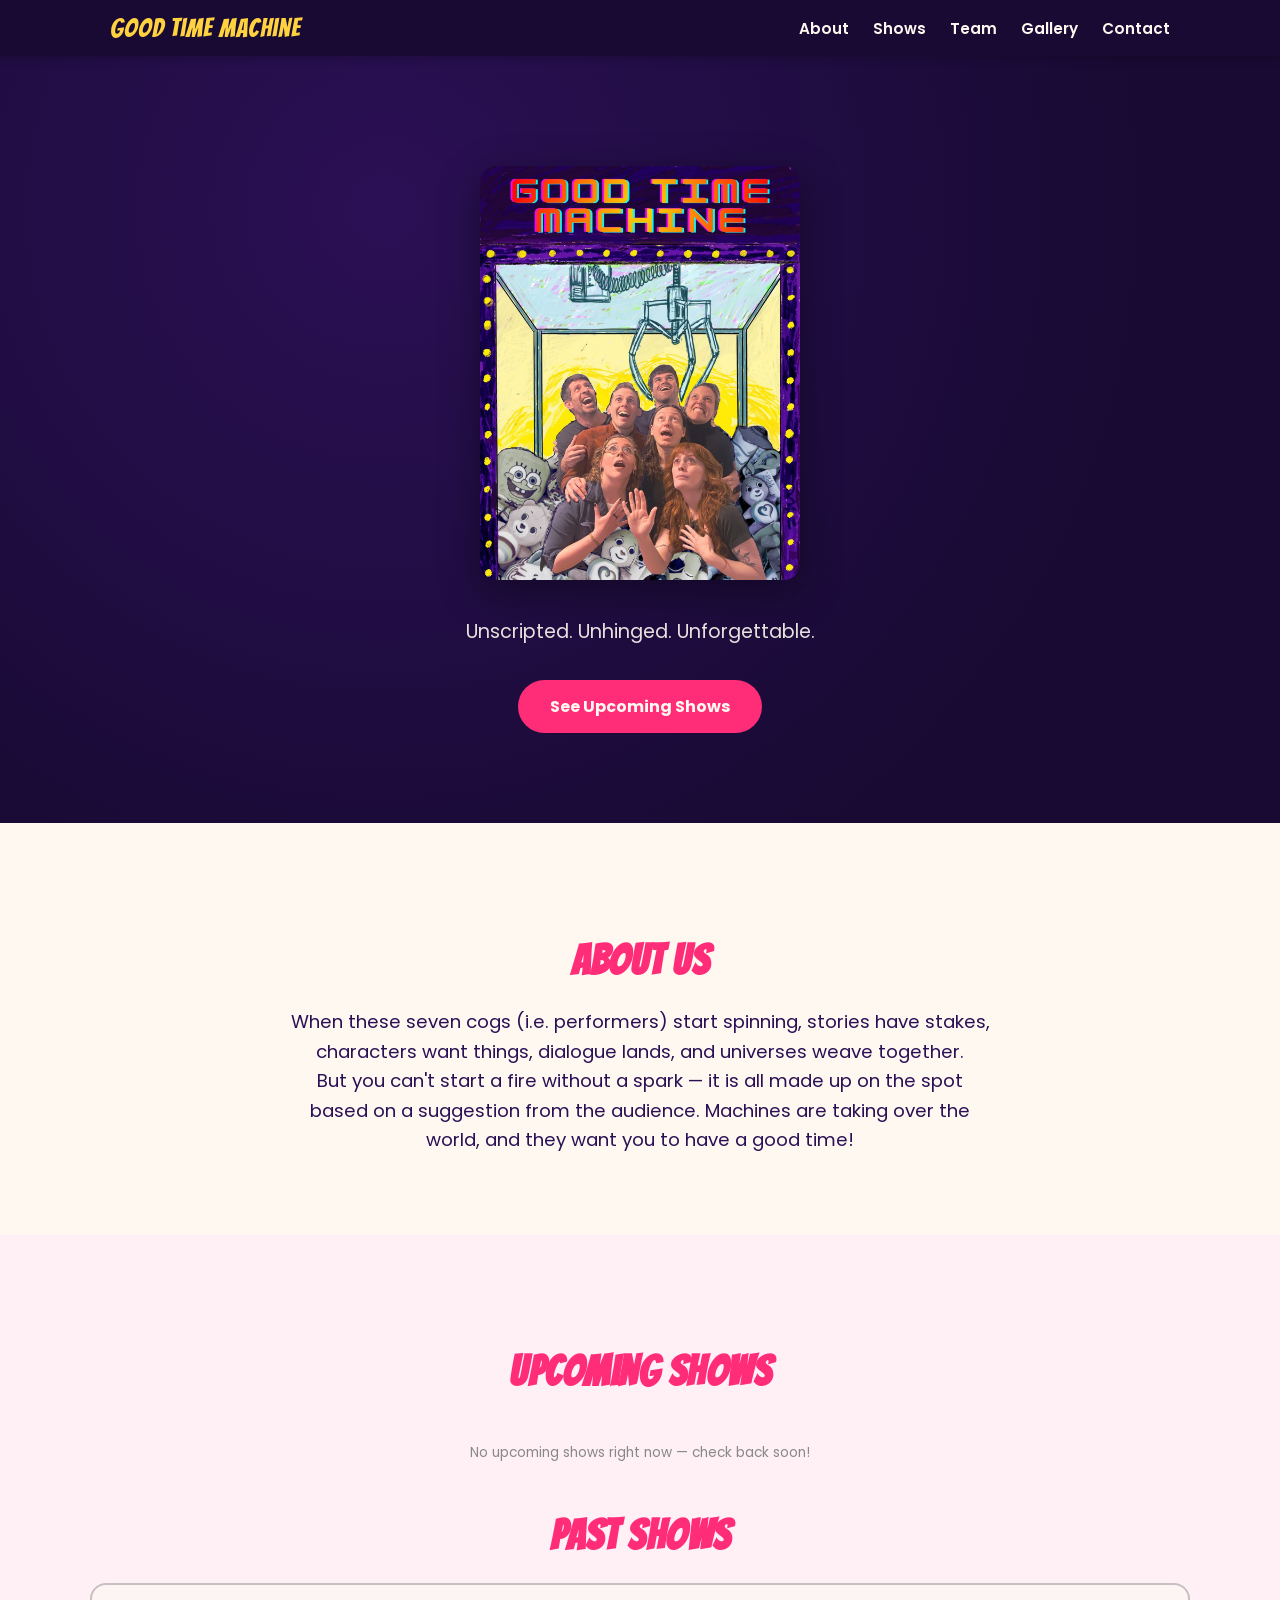
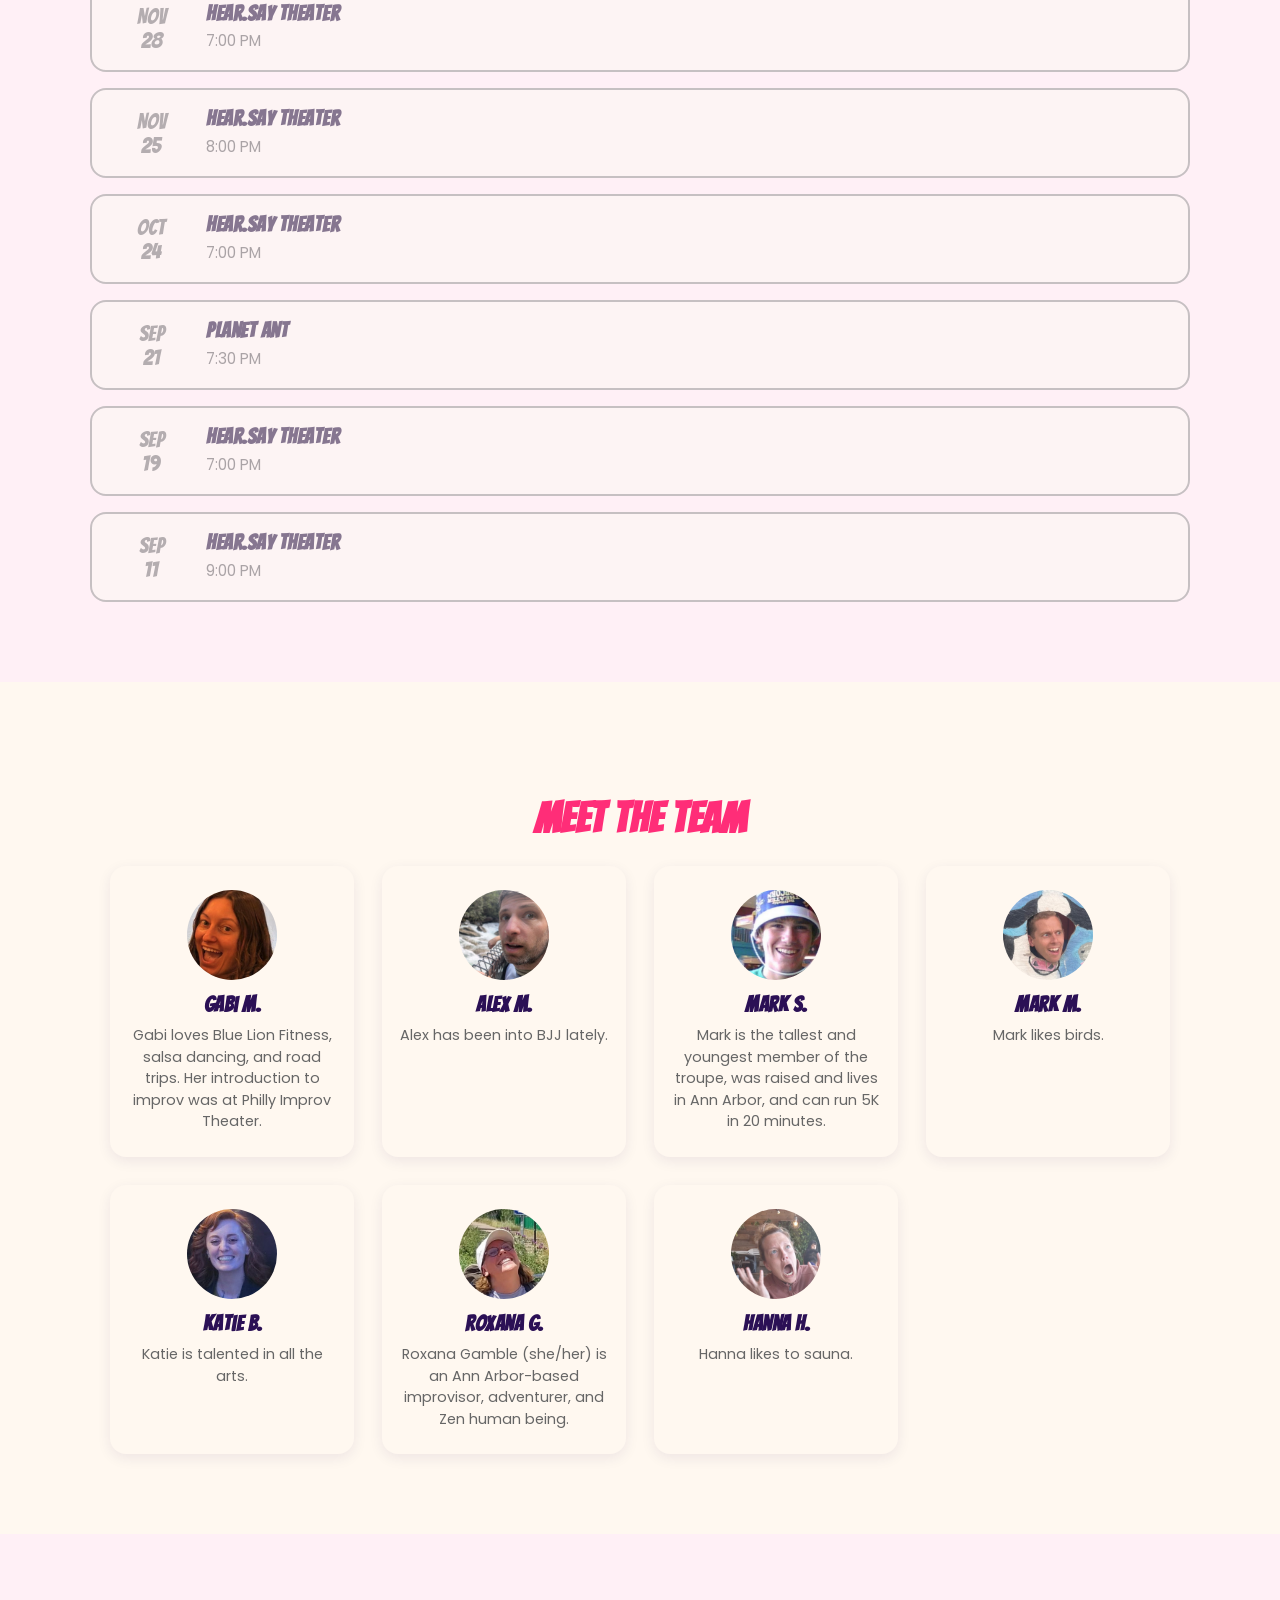
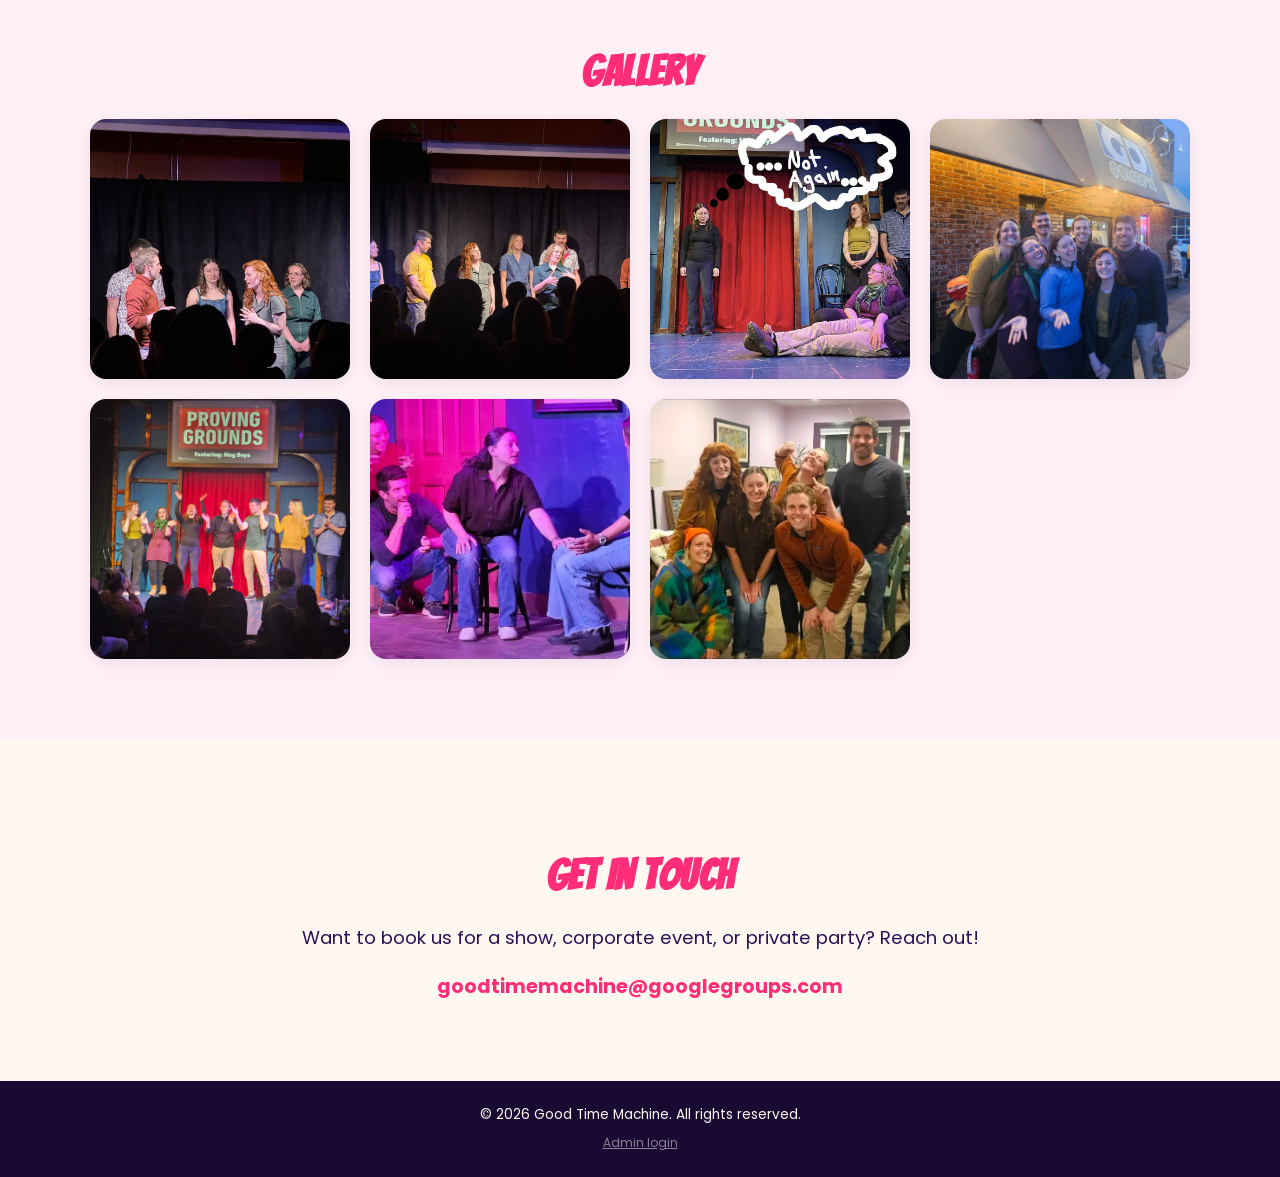
<file: index.html>
<!DOCTYPE html>
<html lang="en">
<head>
<meta charset="UTF-8">
<meta name="viewport" content="width=device-width, initial-scale=1.0">
<title>Good Time Machine — Improv Comedy</title>
<meta name="description" content="Good Time Machine is a live improv comedy troupe. Check out our upcoming shows, meet the team, and get in touch.">
<link rel="icon" type="image/svg+xml" href="images/favicon.svg">
<link rel="preconnect" href="https://fonts.googleapis.com">
<link rel="preconnect" href="https://fonts.gstatic.com" crossorigin>
<link href="https://fonts.googleapis.com/css2?family=Bangers&family=Poppins:wght@400;600;700&display=swap" rel="stylesheet">
<link rel="stylesheet" href="styles.css">
</head>
<body>

<header class="site-header">
  <div class="nav-wrap">
    <a href="#top" class="logo">Good Time Machine</a>
    <button class="nav-toggle" id="navToggle" aria-label="Toggle navigation" aria-expanded="false">
      <span></span><span></span><span></span>
    </button>
    <nav id="navMenu">
      <a href="#about">About</a>
      <a href="#shows">Shows</a>
      <a href="#team">Team</a>
      <a href="#gallery">Gallery</a>
      <a href="#contact">Contact</a>
    </nav>
  </div>
</header>

<section id="top" class="hero">
  <div class="hero-inner">
    <img src="images/poster.jpg" alt="Good Time Machine" class="hero-poster">
    <p class="hero-sub">Unscripted. Unhinged. Unforgettable.</p>
    <a href="#shows" class="btn">See Upcoming Shows</a>
  </div>
</section>

<section id="about" class="section">
  <h2>About Us</h2>
  <p class="section-lead">
    When these seven cogs (i.e. performers) start spinning, stories have stakes, characters want things,
    dialogue lands, and universes weave together.<br>
    But you can't start a fire without a spark — it is all
    made up on the spot based on a suggestion from the audience. Machines are taking over the world,
    and they want you to have a good time!
  </p>
</section>

<section id="shows" class="section alt">
  <h2>Upcoming Shows</h2>
  <ul class="shows-list" id="upcomingShowsList"></ul>
  <p class="section-note" id="noUpcomingNote" hidden>No upcoming shows right now — check back soon!</p>
  <p class="section-note" id="showsError" hidden>Couldn't load the show schedule. Please try again later.</p>

  <h2 class="past-shows-heading" id="pastShowsHeading" hidden>Past Shows</h2>
  <ul class="shows-list past-shows-list" id="pastShowsList"></ul>
</section>

<section id="team" class="section">
  <h2>Meet the Team</h2>
  <div class="team-grid">

    <div class="team-card">
      <img class="team-photo" src="images/GabiM.jpg" alt="Gabi M.">
      <h3>Gabi M.</h3>
      <p class="team-bio">Gabi loves Blue Lion Fitness, salsa dancing, and road trips. Her introduction to improv was at Philly Improv Theater.</p>
    </div>

    <div class="team-card">
      <img class="team-photo" src="images/AlexM.jpg" alt="Alex M.">
      <h3>Alex M.</h3>
      <p class="team-bio">Alex has been into BJJ lately.</p>
    </div>

    <div class="team-card">
      <img class="team-photo" src="images/MarkS.jpg" alt="Mark S.">
      <h3>Mark S.</h3>
      <p class="team-bio">Mark is the tallest and youngest member of the troupe, was raised and lives in Ann Arbor, and can run 5K in 20 minutes.</p>
    </div>

    <div class="team-card">
      <img class="team-photo" src="images/MarkM.jpg" alt="Mark M.">
      <h3>Mark M.</h3>
      <p class="team-bio">Mark likes birds.</p>
    </div>

    <div class="team-card">
      <img class="team-photo" src="images/KatieB.jpg" alt="Katie B.">
      <h3>Katie B.</h3>
      <p class="team-bio">Katie is talented in all the arts.</p>
    </div>

    <div class="team-card">
      <img class="team-photo" src="images/RoxanaG.jpg" alt="Roxana G.">
      <h3>Roxana G.</h3>
      <p class="team-bio">Roxana Gamble (she/her) is an Ann Arbor-based improvisor, adventurer, and Zen human being.</p>
    </div>

    <div class="team-card">
      <img class="team-photo" src="images/HannaH.jpg" alt="Hanna H.">
      <h3>Hanna H.</h3>
      <p class="team-bio">Hanna likes to sauna.</p>
    </div>

  </div>
</section>

<section id="gallery" class="section alt">
  <h2>Gallery</h2>
  <div class="gallery-grid">
    <figure class="gallery-item">
      <img src="images/IMG_20260822_091615.jpg" alt="Good Time Machine photo">
    </figure>
    <figure class="gallery-item">
      <img src="images/IMG_20260822_091618.jpg" alt="Good Time Machine photo">
    </figure>
    <figure class="gallery-item">
      <img src="images/IMG_20260822_091703.jpg" alt="Good Time Machine photo">
    </figure>
    <figure class="gallery-item">
      <img src="images/IMG_20260822_091710.jpg" alt="Good Time Machine photo">
    </figure>
    <figure class="gallery-item">
      <img src="images/IMG_20260822_091733.jpg" alt="Good Time Machine photo">
    </figure>
    <figure class="gallery-item">
      <img src="images/img_3_1790197143286.jpg" alt="Good Time Machine photo">
    </figure>
    <figure class="gallery-item">
      <img src="images/markup_13487.jpg" alt="Good Time Machine photo">
    </figure>
  </div>
</section>

<section id="contact" class="section">
  <h2>Get In Touch</h2>
  <p class="section-lead">Want to book us for a show, corporate event, or private party? Reach out!</p>
  <div class="contact-info">
    <a href="mailto:goodtimemachine@googlegroups.com" class="contact-link">goodtimemachine@googlegroups.com</a>
  </div>
</section>

<footer class="site-footer">
  <p>&copy; <span id="year"></span> Good Time Machine. All rights reserved.</p>
  <p><a href="admin.html" class="admin-link">Admin login</a></p>
</footer>

<script src="script.js"></script>
</body>
</html>
</file>
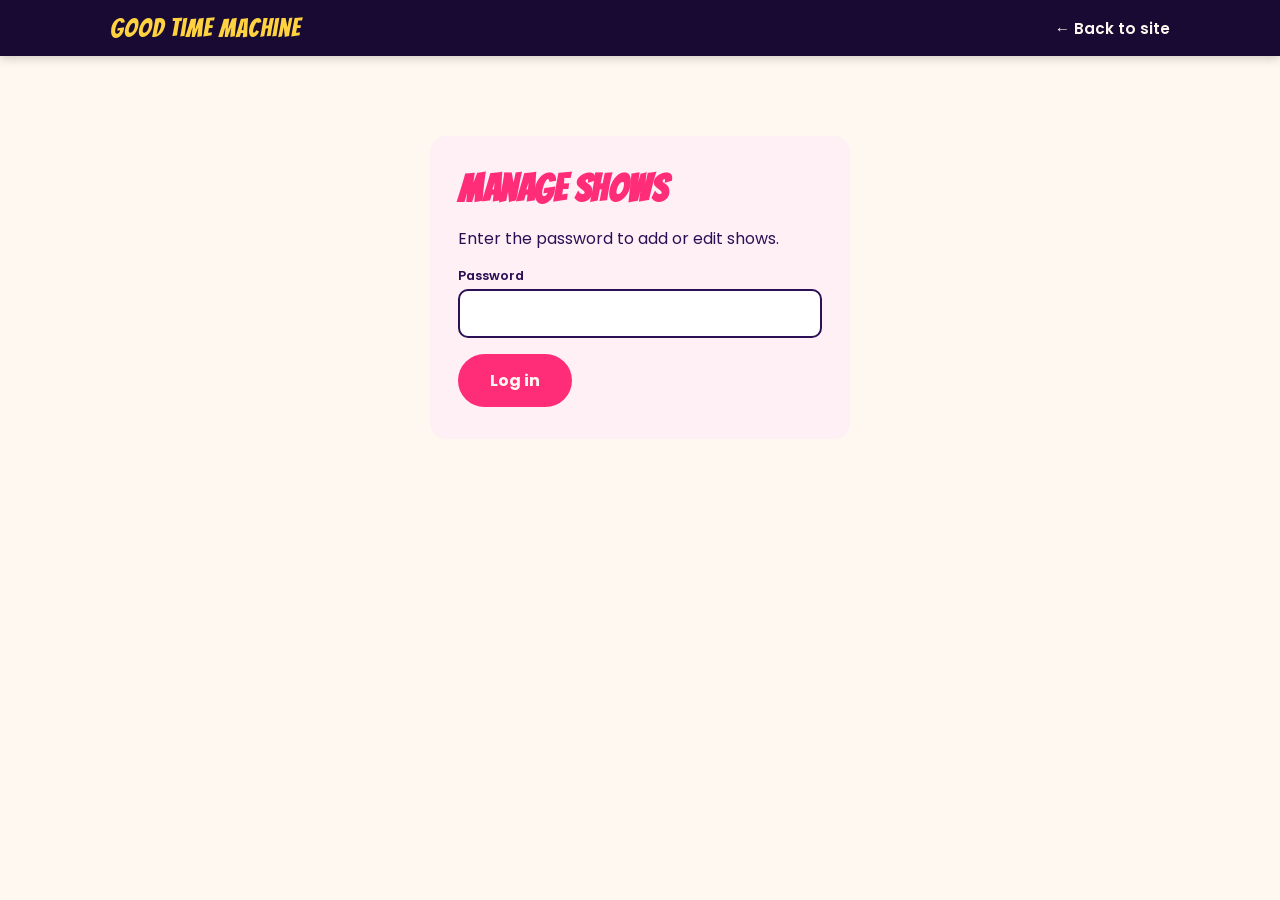
<file: admin.html>
<!DOCTYPE html>
<html lang="en">
<head>
<meta charset="UTF-8">
<meta name="viewport" content="width=device-width, initial-scale=1.0">
<meta name="robots" content="noindex, nofollow">
<title>Manage Shows — Good Time Machine</title>
<link rel="icon" type="image/svg+xml" href="images/favicon.svg">
<link rel="preconnect" href="https://fonts.googleapis.com">
<link rel="preconnect" href="https://fonts.gstatic.com" crossorigin>
<link href="https://fonts.googleapis.com/css2?family=Bangers&family=Poppins:wght@400;600;700&display=swap" rel="stylesheet">
<link rel="stylesheet" href="styles.css">
<link rel="stylesheet" href="admin.css">
</head>
<body class="admin">

<header class="site-header">
  <div class="nav-wrap">
    <a href="index.html" class="logo">Good Time Machine</a>
    <a href="index.html" class="admin-back">&larr; Back to site</a>
  </div>
</header>

<main class="admin-main">

  <section id="loginView" class="admin-card">
    <h1>Manage Shows</h1>
    <p>Enter the password to add or edit shows.</p>
    <form id="loginForm">
      <label class="field">
        <span>Password</span>
        <input type="password" id="passwordInput" autocomplete="current-password" required>
      </label>
      <button type="submit" class="btn" id="loginButton">Log in</button>
      <p class="admin-message error" id="loginMessage" role="alert" hidden></p>
    </form>
  </section>

  <section id="editorView" hidden>
    <div class="editor-header">
      <h1>Manage Shows</h1>
      <button type="button" class="link-button" id="logoutButton">Log out</button>
    </div>

    <div class="editor-actions">
      <button type="button" class="btn btn-small" id="addButton">+ Add show</button>
      <button type="button" class="btn btn-small btn-save" id="saveButton">Save changes</button>
      <span class="admin-message" id="statusMessage" role="status"></span>
    </div>

    <h2>Upcoming</h2>
    <div id="upcomingRows" class="rows"></div>
    <p class="empty-note" id="upcomingEmpty" hidden>No upcoming shows. Click "+ Add show" to add one.</p>

    <h2>Past</h2>
    <div id="pastRows" class="rows"></div>
    <p class="empty-note" id="pastEmpty" hidden>No past shows.</p>

    <datalist id="venueOptions"></datalist>
  </section>

</main>

<script src="admin.js"></script>
</body>
</html>
</file>
<file: styles.css>
:root {
  --pink: #ff2d78;
  --yellow: #ffd23f;
  --purple: #2b1055;
  --purple-dark: #180a33;
  --white: #fff8f0;
  --text: #2b1055;
  --radius: 16px;
}

* { box-sizing: border-box; }

html { scroll-behavior: smooth; }

body {
  margin: 0;
  font-family: 'Poppins', sans-serif;
  color: var(--text);
  background: var(--white);
}

h1, h2, h3 {
  font-family: 'Bangers', cursive;
  letter-spacing: 0.5px;
  line-height: 1.1;
}

a { text-decoration: none; color: inherit; }

/* Header */
.site-header {
  position: sticky;
  top: 0;
  z-index: 100;
  background: var(--purple-dark);
  box-shadow: 0 2px 10px rgba(0,0,0,0.2);
}

.nav-wrap {
  max-width: 1100px;
  margin: 0 auto;
  padding: 14px 20px;
  display: flex;
  align-items: center;
  justify-content: space-between;
}

.logo {
  font-family: 'Bangers', cursive;
  font-size: 1.6rem;
  color: var(--yellow);
  letter-spacing: 1px;
}

nav#navMenu {
  display: flex;
  gap: 24px;
}

nav#navMenu a {
  color: var(--white);
  font-weight: 600;
  font-size: 0.95rem;
  transition: color 0.2s;
}

nav#navMenu a:hover { color: var(--pink); }

.nav-toggle {
  display: none;
  flex-direction: column;
  gap: 5px;
  background: none;
  border: none;
  cursor: pointer;
  padding: 6px;
}

.nav-toggle span {
  width: 26px;
  height: 3px;
  background: var(--white);
  border-radius: 2px;
}

/* Hero */
.hero {
  background: radial-gradient(circle at 30% 20%, var(--purple) 0%, var(--purple-dark) 70%);
  color: var(--white);
  text-align: center;
  padding: 110px 20px 90px;
}

.hero-poster {
  max-width: 320px;
  width: 100%;
  border-radius: var(--radius);
  box-shadow: 0 12px 40px rgba(0, 0, 0, 0.4);
  margin-bottom: 30px;
}

.hero h1 {
  font-size: clamp(3rem, 9vw, 6rem);
  margin: 0 0 20px;
  color: var(--white);
  text-shadow: 4px 4px 0 var(--pink);
}

.hero-sub {
  font-size: 1.2rem;
  max-width: 520px;
  margin: 0 auto 34px;
  opacity: 0.9;
}

.btn {
  display: inline-block;
  background: var(--pink);
  color: var(--white);
  font-weight: 700;
  padding: 14px 32px;
  border-radius: 50px;
  transition: transform 0.2s, background 0.2s;
}

.btn:hover {
  background: var(--yellow);
  color: var(--purple-dark);
  transform: translateY(-2px);
}

.btn-small {
  padding: 8px 20px;
  font-size: 0.9rem;
}

/* Sections */
.section {
  max-width: 1100px;
  margin: 0 auto;
  padding: 80px 20px;
}

.section.alt {
  background: #fff0f6;
  max-width: 100%;
}

.section.alt > * {
  max-width: 1100px;
  margin-left: auto;
  margin-right: auto;
}

.section h2 {
  font-size: 2.6rem;
  color: var(--pink);
  margin-bottom: 24px;
  text-align: center;
}

.section-lead {
  font-size: 1.15rem;
  max-width: 700px;
  margin: 0 auto;
  text-align: center;
  line-height: 1.6;
}

.section-note {
  text-align: center;
  color: #888;
  font-size: 0.85rem;
  margin-top: 24px;
}

/* Shows */
.shows-list {
  list-style: none;
  padding: 0;
  margin: 0 auto;
  max-width: 700px;
  display: flex;
  flex-direction: column;
  gap: 16px;
}

.show-card {
  display: flex;
  align-items: center;
  gap: 20px;
  background: var(--white);
  border: 2px solid var(--purple);
  border-radius: var(--radius);
  padding: 18px 24px;
}

.show-date {
  font-family: 'Bangers', cursive;
  font-size: 1.4rem;
  color: var(--purple);
  min-width: 70px;
  text-align: center;
}

.show-info { flex: 1; }

.show-info h3 {
  margin: 0 0 4px;
  font-size: 1.3rem;
  color: var(--text);
}

.show-info p {
  margin: 0;
  color: #666;
  font-size: 0.95rem;
}

.past-shows-heading {
  font-size: 1.8rem;
  color: var(--purple);
  text-align: center;
  margin: 50px 0 24px;
}

.show-card.is-past {
  opacity: 0.55;
  border-color: #999;
  filter: grayscale(40%);
}

.show-card.is-past .show-date {
  color: #777;
}

/* Team */
.team-grid {
  display: grid;
  grid-template-columns: repeat(auto-fit, minmax(200px, 1fr));
  gap: 28px;
}

.team-card {
  text-align: center;
  background: var(--white);
  border-radius: var(--radius);
  padding: 24px 16px;
  box-shadow: 0 4px 14px rgba(43, 16, 85, 0.08);
}

.team-photo {
  width: 90px;
  height: 90px;
  margin: 0 auto 14px;
  border-radius: 50%;
}

div.team-photo {
  background: linear-gradient(135deg, var(--pink), var(--yellow));
  display: flex;
  align-items: center;
  justify-content: center;
  font-family: 'Bangers', cursive;
  font-size: 1.6rem;
  color: var(--white);
}

img.team-photo {
  object-fit: cover;
  display: block;
}

.team-card h3 {
  font-size: 1.3rem;
  color: var(--purple);
  margin: 0 0 8px;
}

.team-bio {
  font-size: 0.9rem;
  color: #666;
  line-height: 1.5;
  margin: 0;
}

/* Gallery */
.gallery-grid {
  display: grid;
  grid-template-columns: repeat(auto-fit, minmax(240px, 1fr));
  gap: 20px;
}

.gallery-item {
  margin: 0;
  background: var(--white);
  border-radius: var(--radius);
  overflow: hidden;
  box-shadow: 0 4px 14px rgba(43, 16, 85, 0.08);
}

.gallery-item img {
  width: 100%;
  height: 260px;
  object-fit: cover;
  display: block;
}

.gallery-item figcaption {
  text-align: center;
  padding: 10px;
  font-size: 0.9rem;
  color: #666;
}

.gallery-item.img-missing img {
  display: none;
}

.gallery-item.img-missing::before {
  content: "Add images/poster.jpg";
  display: flex;
  align-items: center;
  justify-content: center;
  height: 260px;
  background: #f1e6f7;
  color: #999;
  font-size: 0.9rem;
}

/* Contact */
.contact-info {
  text-align: center;
  margin-top: 20px;
}

.contact-link {
  font-size: 1.2rem;
  font-weight: 700;
  color: var(--pink);
}

.social-links {
  display: flex;
  justify-content: center;
  gap: 20px;
  margin-top: 20px;
}

.social-link {
  font-weight: 600;
  color: var(--purple);
  border-bottom: 2px solid var(--yellow);
  padding-bottom: 2px;
}

/* Footer */
.site-footer {
  background: var(--purple-dark);
  color: var(--white);
  text-align: center;
  padding: 24px;
  font-size: 0.85rem;
}

.site-footer p { margin: 0; }
.site-footer p + p { margin-top: 8px; }

.admin-link {
  font-size: 0.75rem;
  color: var(--white);
  opacity: 0.5;
  text-decoration: underline;
}

.admin-link:hover { opacity: 1; }

/* Mobile */
@media (max-width: 720px) {
  .nav-toggle { display: flex; }

  nav#navMenu {
    position: absolute;
    top: 100%;
    left: 0;
    right: 0;
    background: var(--purple-dark);
    flex-direction: column;
    gap: 0;
    max-height: 0;
    overflow: hidden;
    transition: max-height 0.3s ease;
  }

  nav#navMenu.open {
    max-height: 300px;
  }

  nav#navMenu a {
    padding: 14px 20px;
    border-top: 1px solid rgba(255,255,255,0.1);
  }
}
</file>
<file: admin.css>
.admin-back {
  color: var(--white);
  font-weight: 600;
  font-size: 0.95rem;
}

.admin-back:hover { color: var(--pink); }

.admin-main {
  max-width: 960px;
  margin: 0 auto;
  padding: 40px 20px 80px;
}

.admin h1 {
  font-size: 2.4rem;
  color: var(--pink);
  margin: 0 0 12px;
}

.admin h2 {
  font-size: 1.6rem;
  color: var(--purple);
  margin: 36px 0 14px;
}

.admin-card {
  max-width: 420px;
  margin: 40px auto;
  background: #fff0f6;
  border-radius: var(--radius);
  padding: 32px 28px;
}

.field {
  display: block;
  margin-bottom: 16px;
}

.field span {
  display: block;
  font-size: 0.8rem;
  font-weight: 600;
  margin-bottom: 4px;
  color: var(--purple);
}

.admin input[type="text"],
.admin input[type="password"],
.admin input[type="url"],
.admin input[type="date"],
.admin input[type="time"] {
  width: 100%;
  font: inherit;
  padding: 10px 12px;
  border: 2px solid var(--purple);
  border-radius: 10px;
  background: #fff;
  color: var(--text);
}

.admin input:focus-visible {
  outline: 3px solid var(--yellow);
  outline-offset: 1px;
}

.admin input.invalid { border-color: #d6204a; background: #fff3f5; }

.admin button.btn { border: none; cursor: pointer; font: inherit; font-weight: 700; }
.admin button.btn-small { font-size: 0.9rem; }

.btn-save { background: var(--purple); }

.editor-header {
  display: flex;
  align-items: baseline;
  justify-content: space-between;
  gap: 16px;
}

.link-button {
  background: none;
  border: none;
  cursor: pointer;
  font: inherit;
  font-weight: 600;
  color: var(--purple);
  text-decoration: underline;
}

.editor-actions {
  position: sticky;
  top: 58px;
  z-index: 10;
  display: flex;
  flex-wrap: wrap;
  align-items: center;
  gap: 12px;
  background: var(--white);
  padding: 12px 0;
}

.admin-message { font-size: 0.9rem; font-weight: 600; color: var(--purple); }
.admin-message.error { color: #d6204a; margin-top: 12px; }
.admin-message.success { color: #1b7a3d; }

.rows { display: flex; flex-direction: column; gap: 14px; }

.show-row {
  display: grid;
  grid-template-columns: 2fr 1.2fr 1fr 2.4fr auto;
  gap: 12px;
  align-items: end;
  background: #fff0f6;
  border-radius: var(--radius);
  padding: 16px;
}

.show-row .field { margin-bottom: 0; }

.delete-button {
  background: none;
  border: 2px solid #d6204a;
  color: #d6204a;
  border-radius: 10px;
  padding: 9px 14px;
  font: inherit;
  font-weight: 600;
  cursor: pointer;
}

.delete-button:hover { background: #d6204a; color: #fff; }

.empty-note { color: #777; font-size: 0.95rem; }

@media (max-width: 820px) {
  .show-row { grid-template-columns: 1fr 1fr; }
  .show-row .field-venue,
  .show-row .field-ticket { grid-column: 1 / -1; }
  .delete-button { grid-column: 1 / -1; }
}
</file>
